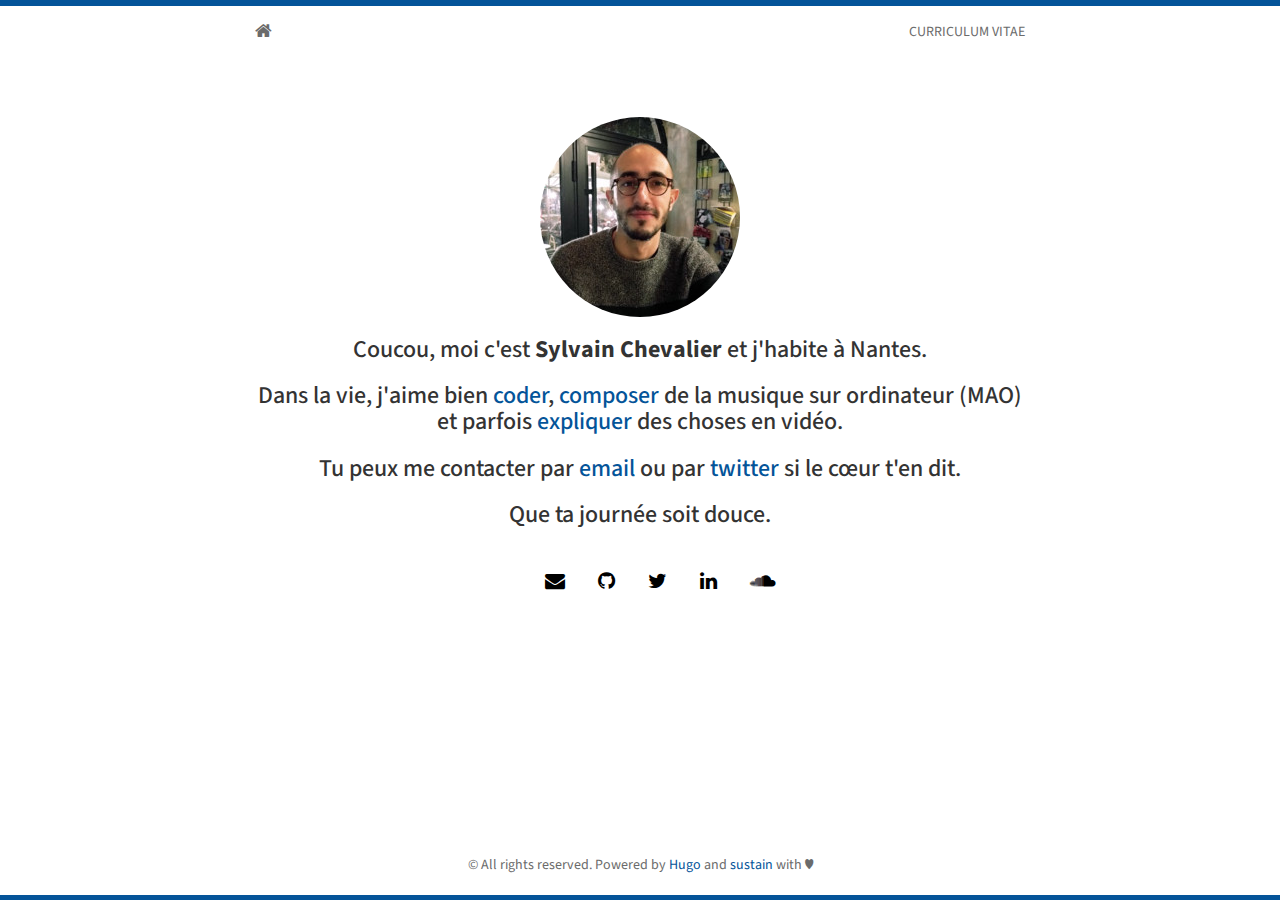
<file: index.html>
<!DOCTYPE html>
<html lang="fr-FR">
  <head>
    <meta charset="utf-8">
    <meta http-equiv="X-UA-Compatible" content="IE=edge">
    <meta name="viewport" content="width=device-width, initial-scale=1">
    <meta name="author" content="map[]" />
    <meta name="description" content="Sylvain Chevalier, développeur web à Nantes. Symfony, Behat, PHPSpec, Agilité et tarte au citron meringuée.">
    <link rel="shortcut icon" type="image/x-icon" href="img/favicon.png">
    <link rel="apple-touch-icon-precomposed" type="image/x-icon" href="img/favicon-152.png">
    <title>Sylvain Chevalier, Développeur PHP / Symfony à Nantes.</title>
    <meta name="generator" content="Hugo 0.41" />
    <link rel="stylesheet" href="https://maxcdn.bootstrapcdn.com/bootstrap/3.3.7/css/bootstrap.min.css" integrity="sha384-BVYiiSIFeK1dGmJRAkycuHAHRg32OmUcww7on3RYdg4Va+PmSTsz/K68vbdEjh4u" crossorigin="anonymous">
    <link rel="stylesheet" type="text/css" href="css/main.css" />
    <link rel="stylesheet" type="text/css" href="https://maxcdn.bootstrapcdn.com/font-awesome/4.6.3/css/font-awesome.min.css" />
    <link rel="stylesheet" type="text/css" href="https://fonts.googleapis.com/css?family=Source+Sans+Pro:200,400,200bold,400old" />
    
    <!--[if lt IE 9]>
			<script src="https://oss.maxcdn.com/libs/html5shiv/3.7.0/html5shiv.js"></script>
			<script src="https://oss.maxcdn.com/libs/respond.js/1.4.2/respond.min.js"></script>
		<![endif]-->

    
<script>
var doNotTrack = false;
if (!doNotTrack) {
	(function(i,s,o,g,r,a,m){i['GoogleAnalyticsObject']=r;i[r]=i[r]||function(){
	(i[r].q=i[r].q||[]).push(arguments)},i[r].l=1*new Date();a=s.createElement(o),
	m=s.getElementsByTagName(o)[0];a.async=1;a.src=g;m.parentNode.insertBefore(a,m)
	})(window,document,'script','https://www.google-analytics.com/analytics.js','ga');
	ga('create', 'UA-114876249-1', 'auto');
	
	ga('send', 'pageview');
}
</script>

  </head>


  <body>
    <div id="wrap">
      <nav class="navbar navbar-default">
  <div class="container">
    <div class="navbar-header">
      <h1 class="main-title">
        <a class="navbar-brand" href=""><i class="fa fa-home"></i><span class="main-title-content">Sylvain, développeur web / Symfony à Nantes.</span> </a>
      </h1>
    </div>
    <div id="navbar">
      <ul class="nav navbar-nav navbar-right">
      
        
        <li><a href="files/cv.pdf">CURRICULUM VITAE</a></li>
        
      
      </ul>
    </div>
  </div>
</nav>

      <div id="about">
        <div class="container">
          <div class="avatar">
            <img class="center-block img-responsive img-circle" src="img/pp.jpeg" alt="">
          </div>
          <article>
            <h2>Coucou, moi c'est <strong>Sylvain Chevalier</strong> et j'habite à Nantes.</h2>
            <p>Dans la vie, j'aime bien <a href="http://github.com/Shivoham" target="_blank">coder</a>, <a target="_blank" href="http://soundcloud.com/le-shivoham">composer</a> de la musique sur ordinateur (MAO) et parfois <a target="_blank" href="https://www.youtube.com/watch?v=Bncr6h6MmOU">expliquer</a> des choses en vidéo.</p>
            <p>Tu peux me contacter par <a href="mailto:chevalier.syl20@gmail.com">email</a> ou par <a target="_blank" href="http://twitter.com/le_shivoham">twitter </a> si le cœur t'en dit.</p>
            <p>Que ta journée soit douce.</p>
            <div class="social">
  <ul class="social-links">
    
      <li><a href="mailto:chevalier.syl20@gmail.com"><i class="fa fa-envelope"></i></a></li>
    

    
      <li><a target="_blank" href="http://github.com/Shivoham"><i class="fa fa-github"></i></a></li>
    

    
      <li><a target="_blank" href="http://twitter.com/le_shivoham"><i class="fa fa-twitter"></i></a></li>
    

    
      <li><a target="_blank" href="http://linkedin.com/in/sylvain-chevalier-b7524b83"><i class="fa fa-linkedin"></i></a></li>
    

    
      <li><a target="_blank" href="https://soundcloud.com/le-shivoham"><i class="fa fa-soundcloud"></i></a></li>
    
  </ul>
</div>

          </article>
        </div>
      </div>
    </div>
    <footer>
  <div id="footer">
    <div class="container">
      <p class="text-muted">&copy; All rights reserved. Powered by <a href="https://gohugo.io/">Hugo</a> and
      <a href="http://www.github.com/nurlansu/hugo-sustain/">sustain</a> with ♥</p>
    </div>
  </div>
</footer>
<div class="footer"></div>


<script src="https://ajax.googleapis.com/ajax/libs/jquery/1.11.3/jquery.min.js"></script>

<script src="https://maxcdn.bootstrapcdn.com/bootstrap/3.3.7/js/bootstrap.min.js" integrity="sha384-Tc5IQib027qvyjSMfHjOMaLkfuWVxZxUPnCJA7l2mCWNIpG9mGCD8wGNIcPD7Txa" crossorigin="anonymous"></script>
<script src="js/docs.min.js"></script>
<script src="js/main.js"></script>

<script src="js/ie10-viewport-bug-workaround.js"></script>


  </body>
</html>
</file>
<file: css/main.css>
/* Main page with stikky-footer */
html, body {
  height: 100%;
  background-color: #fff;
  font-family: 'Source Sans Pro', sans-serif;
  /* The html and body elements cannot have any padding or margin. */
  border-top: 3px solid #045499;
}

/* Wrapper for page content to push down footer */
#wrap {
  padding-bottom: 50px;
  min-height: 100%;
  height: auto;
  /* Negative indent footer by its height */
  margin: 0 auto -65px;
  /* Pad bottom by footer height */
  /*padding: 0 0 60px;*/
}

/* Navbar */
.navbar-static-top {
  margin-bottom: 10px;
}
.navbar-default {
  background-color: #ffffff;
  border-color: #ffffff;
}
.navbar-default .navbar-brand {
  color: #6b6b6b;
}
.navbar-default .navbar-brand:hover, .navbar-default .navbar-brand:focus {
  color: #6b6b6b;
}
.navbar-default .navbar-text {
  color: #6b6b6b;
}
.navbar-default .navbar-nav > li > a {
  color: #6b6b6b;
}
.navbar-default .navbar-nav > li > a:hover, .navbar-default .navbar-nav > li > a:focus {
  color: #6b6b6b;
}
.navbar-default .navbar-nav > .active > a, .navbar-default .navbar-nav > .active > a:hover, .navbar-default .navbar-nav > .active > a:focus {
  color: #6b6b6b;
  background-color: #ffffff;
}
.navbar-default .navbar-nav > .open > a, .navbar-default .navbar-nav > .open > a:hover, .navbar-default .navbar-nav > .open > a:focus {
  color: #6b6b6b;
  background-color: #ffffff;
}
.navbar-default .navbar-toggle {
  border-color: #ffffff;
}
.navbar-default .navbar-toggle:hover, .navbar-default .navbar-toggle:focus {
  background-color: #ffffff;
}
.navbar-default .navbar-toggle .icon-bar {
  background-color: #6b6b6b;
}
.navbar-default .navbar-collapse,
.navbar-default .navbar-form {
  border-color: #6b6b6b;
}
.navbar-default .navbar-link {
  color: #6b6b6b;
}
.navbar-default .navbar-link:hover {
  color: #6b6b6b;
}
@media (max-width: 767px) {
  .navbar-default .navbar-nav .open .dropdown-menu > li > a {
    color: #6b6b6b;
  }
  .navbar-default .navbar-nav .open .dropdown-menu > li > a:hover, .navbar-default .navbar-nav .open .dropdown-menu > li > a:focus {
    color: #6b6b6b;
  }
  .navbar-default .navbar-nav .open .dropdown-menu > .active > a, .navbar-default .navbar-nav .open .dropdown-menu > .active > a:hover, .navbar-default .navbar-nav .open .dropdown-menu > .active > a:focus {
    color: #6b6b6b;
    background-color: #ffffff;
  }
}

/* Custom page CSS */
.container {
  width: auto;
  max-width: 800px;
  text-align: center;
}
.container .text-muted {
  margin: 20px 0;
}
.container a {
  color: #045499;
}
.container a:hover {
  color: #7BA4CA;
}
.img-responsive {
 display: block;
 height: auto;
 max-width: 100%;
}
.panel-default h4 {
  text-align: left;
  line-height: 24px;
  font-size: 22px;
}
.panel-default h5 {
  text-align: left;
  line-height: 30px;
  font-size: 18px;
}
.panel-default h6 {
  font-size: 15px;
}
.panel-default h4 a, h5 a {
  color: #045499;
}
.panel-default h4 a:hover, h5 a:hover {
  color: #7BA4CA;
}
.panel{
  border-style: none;
}
.panel-body {
  padding-top: -10px;
  text-align: left;
}
.social-links {
  display: block;
  margin: 0 auto;
  margin-top: 40px;
  width: 100%;
  text-align: center;
  animation: fade 1s ease 1s both;
}
.social-links li {
  display: inline-block;
  padding: 5px;
  padding-top: 0;
  text-align: center;
}
.social-links li a {
  font-size: 20px;
  color: #000;
  padding: 10px;
  padding-bottom: 4px;
  transition: all .4s ease;
}
.social-links li a:hover {
  color: #000;
}
.avatar {
  padding-top: 5%;
}
.blog-post{
  padding-top: 15px;
}
.blog-title{
  padding-top: 2px;
}
.related-posts h4 {
  text-align: center;
}
.page-not-found {
  padding-top: 20%;
}
.disqus {
  padding-bottom: 15px;
}
.blogpost{
  text-align: left;
  line-height: 30px;
  font-size: 18px;
}

/* Footer  */
.footer {
  text-decoration: none !important;
}
.text-muted {
	color: #6b6b6b;
}
div.footer{
  border-bottom: 5px solid #045499;;
}
#about p, #about h2 {
  margin-top: 20px;
  margin-bottom: 10px;
  font-size: 24px;
  font-family: inherit;
  font-weight: 500;
  line-height: 1.1;
  color: inherit;
}
.main-title {
  margin: 0;
}
.main-title-content {
  position: absolute;
  text-indent: -99999px;
}
/* Set the fixed height of the footer here */
/*.footer {
  height: 50px;
  padding-bottom: 15px;

}*/
</file>
